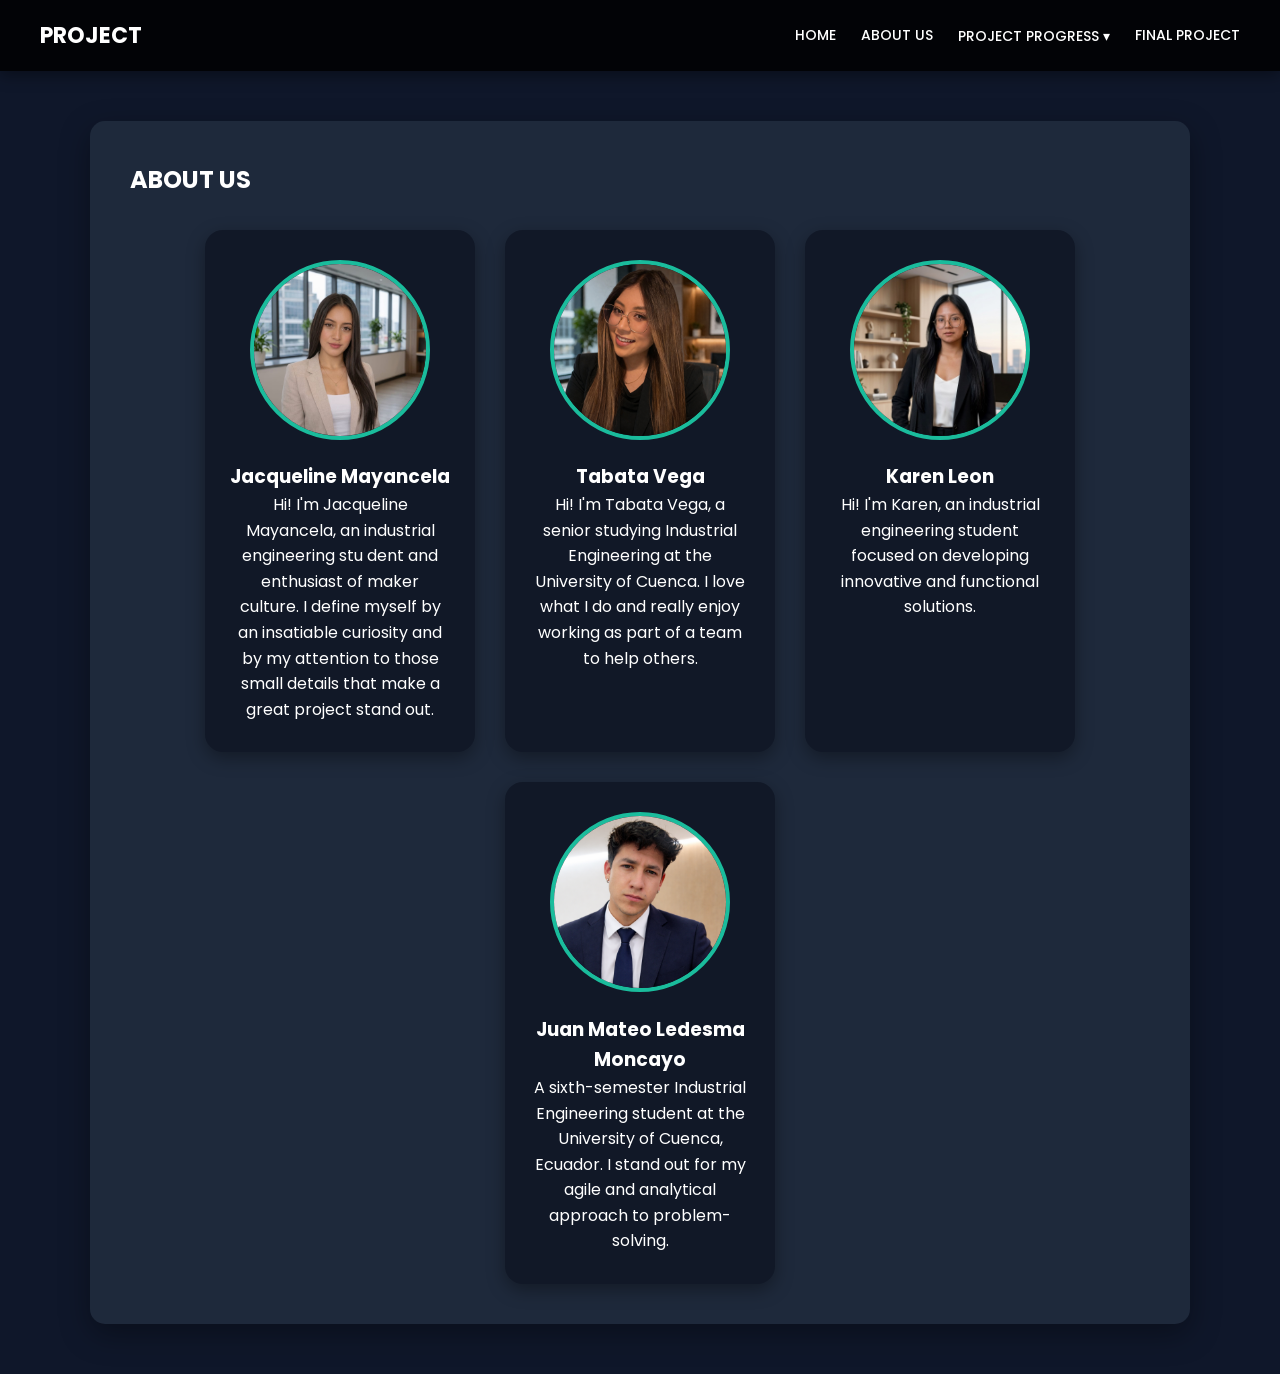
<file: aboutus/aboutus.html>
<!DOCTYPE html>
<html lang="es">
<head>

<meta charset="UTF-8">

<title>About Us</title>

<link rel="stylesheet" href="../css/styles.css">

<link href="https://fonts.googleapis.com/css2?family=Poppins:wght@300;400;700&display=swap" rel="stylesheet">

</head>

<body>

<div class="navbar">

<h1>PROJECT</h1>

<div class="menu">

<a href="/prueba2/index.html">HOME</a>

<a href="/prueba2/aboutus/aboutus.html">ABOUT US</a>

<div class="dropdown">

<a href="/prueba2/#">PROJECT PROGRESS ▾</a>

<div class="dropdown-content">

<a href="/prueba2/assignment/W01/W01.html">Assignment 1</a>
<a href="/prueba2/assignment/W02/W02.html">Assignment 2</a>
<a href="/prueba2/assignment/W03/W03.html">Assignment 3</a>
<a href="/prueba2/assignment/EXI/EXI.html">Midterm Exam</a>
<!--<a href="#">Week 3</a>
<a href="#">Week 4</a>
<a href="#">Week 5</a>-->

</div>

</div>

<a href="/prueba2/finalproject/finalproject.html">FINAL PROJECT</a>

</div>

</div>

<div class="section-box">

<h2>ABOUT US</h2>

<div class="team">

<div class="card">

<img src="../image/IMG-1.jpeg">

<h3>Jacqueline Mayancela</h3>

<p>
Hi! I'm Jacqueline Mayancela, an industrial engineering stu dent and enthusiast of maker culture. I define myself by an insatiable curiosity and by my attention to those small details that make a great project stand out.
</p>

</div>


<div class="card">

<img src="../image/IMG-3.png">

<h3>Tabata Vega</h3>

<p>
Hi! I'm Tabata Vega, a senior studying Industrial Engineering at the University of Cuenca. I love what I do and really enjoy working as part of a team to help others.
</p>

</div>


<div class="card">

<img src="../image/IMG-4.jpeg">

<h3>Karen Leon</h3>

<p>
Hi! I'm Karen, an industrial engineering student focused on developing innovative and functional solutions.
</p>

</div>


<div class="card">

<img src="../image/IMG-2.png">

<h3>Juan Mateo Ledesma Moncayo</h3>

<p>
A sixth-semester Industrial Engineering student at the University of Cuenca, Ecuador. I stand out for my agile and analytical approach to problem-solving.
</p>

</div>

</div>

</div>
<script>
document.querySelectorAll('.dropdown > a').forEach(menu => {
  menu.addEventListener('click', function(e){
    if(window.innerWidth <= 768){
      e.preventDefault();
      this.parentElement.classList.toggle('active');
    }
  });
});
</script>
</body>
</html>
</file>
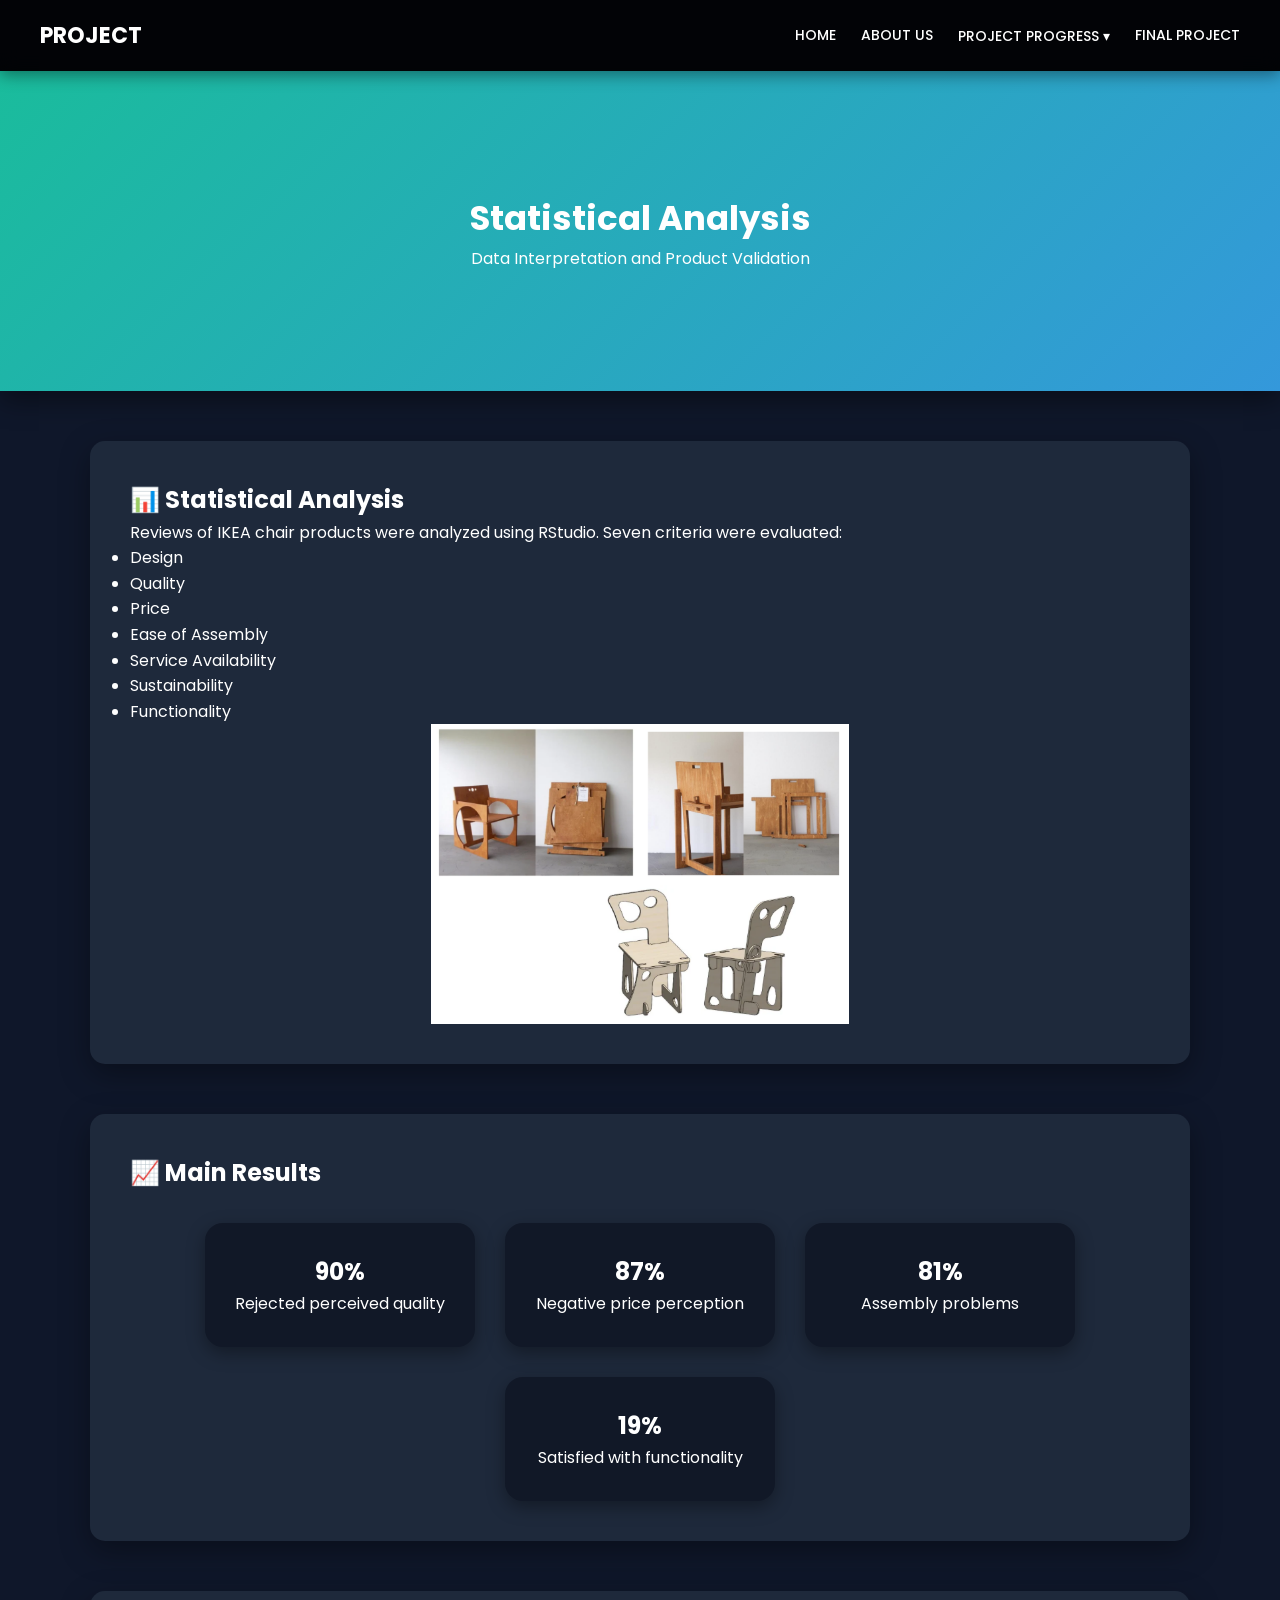
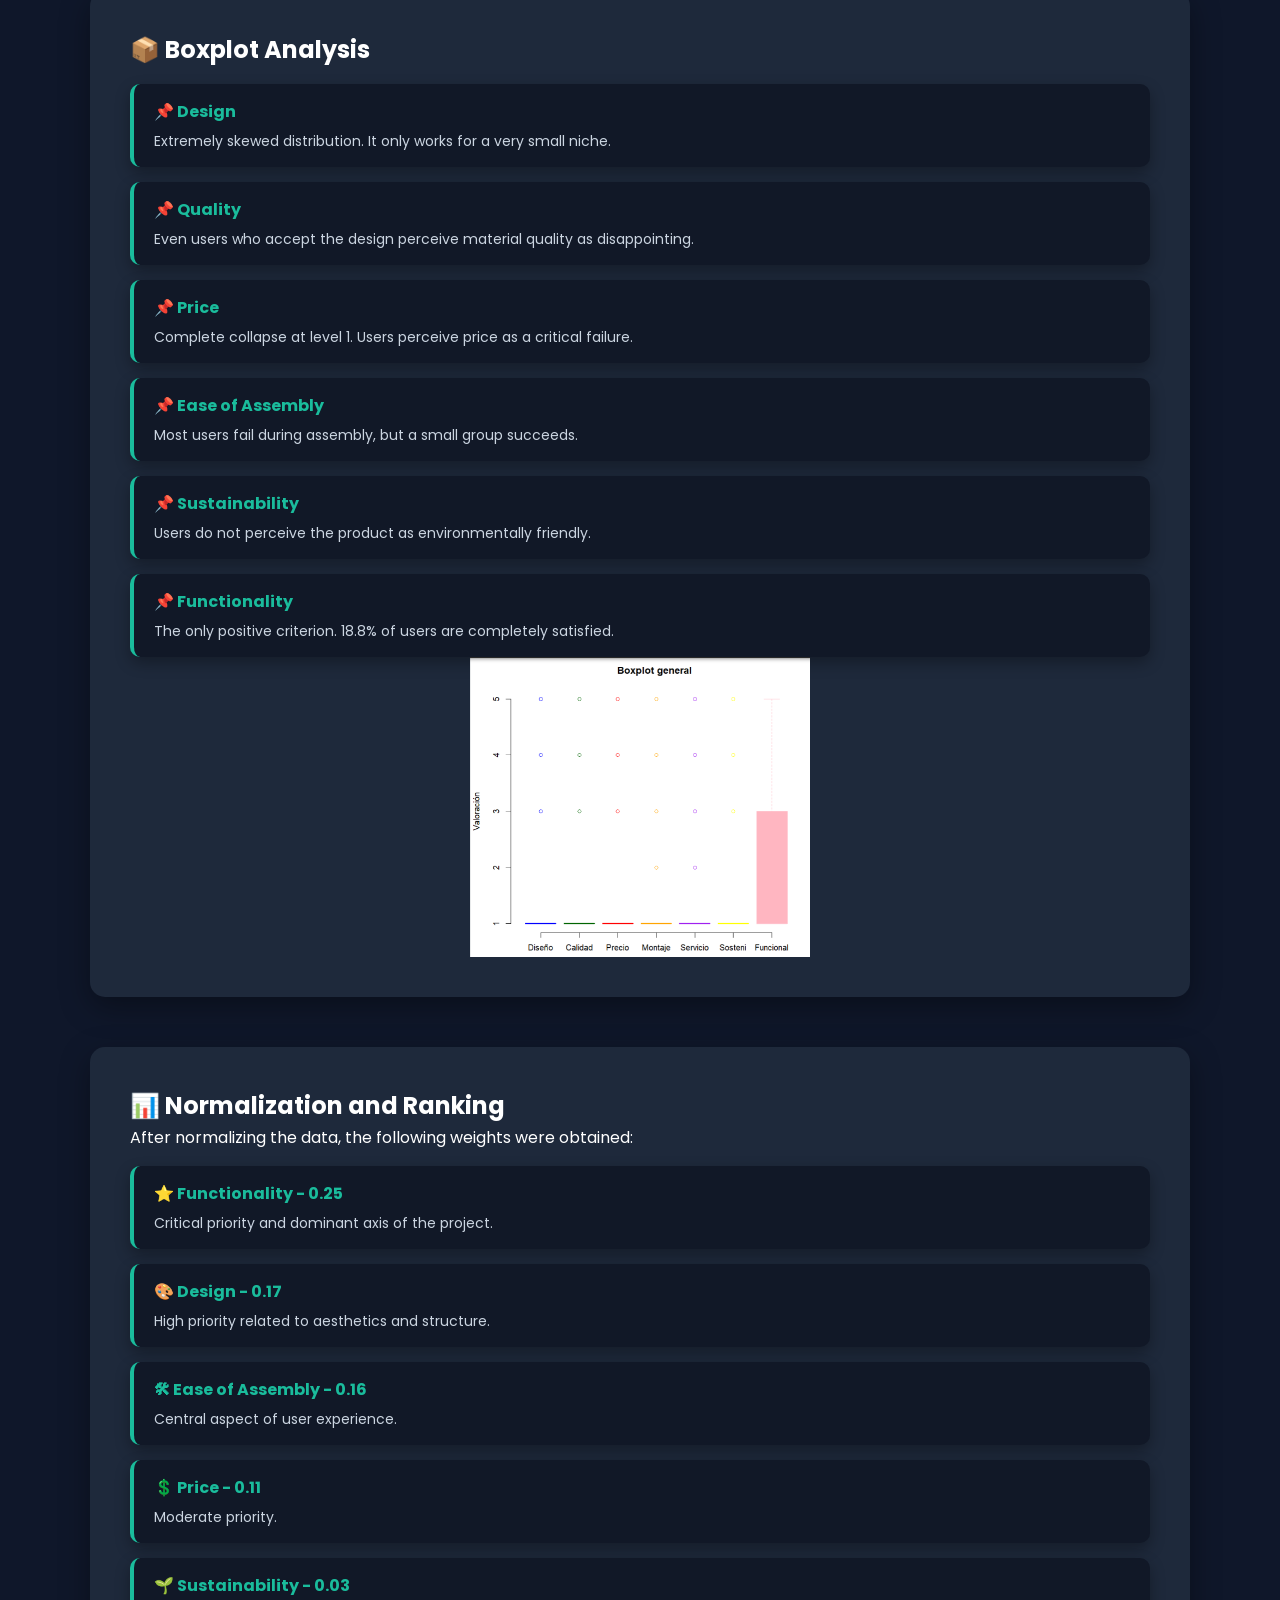
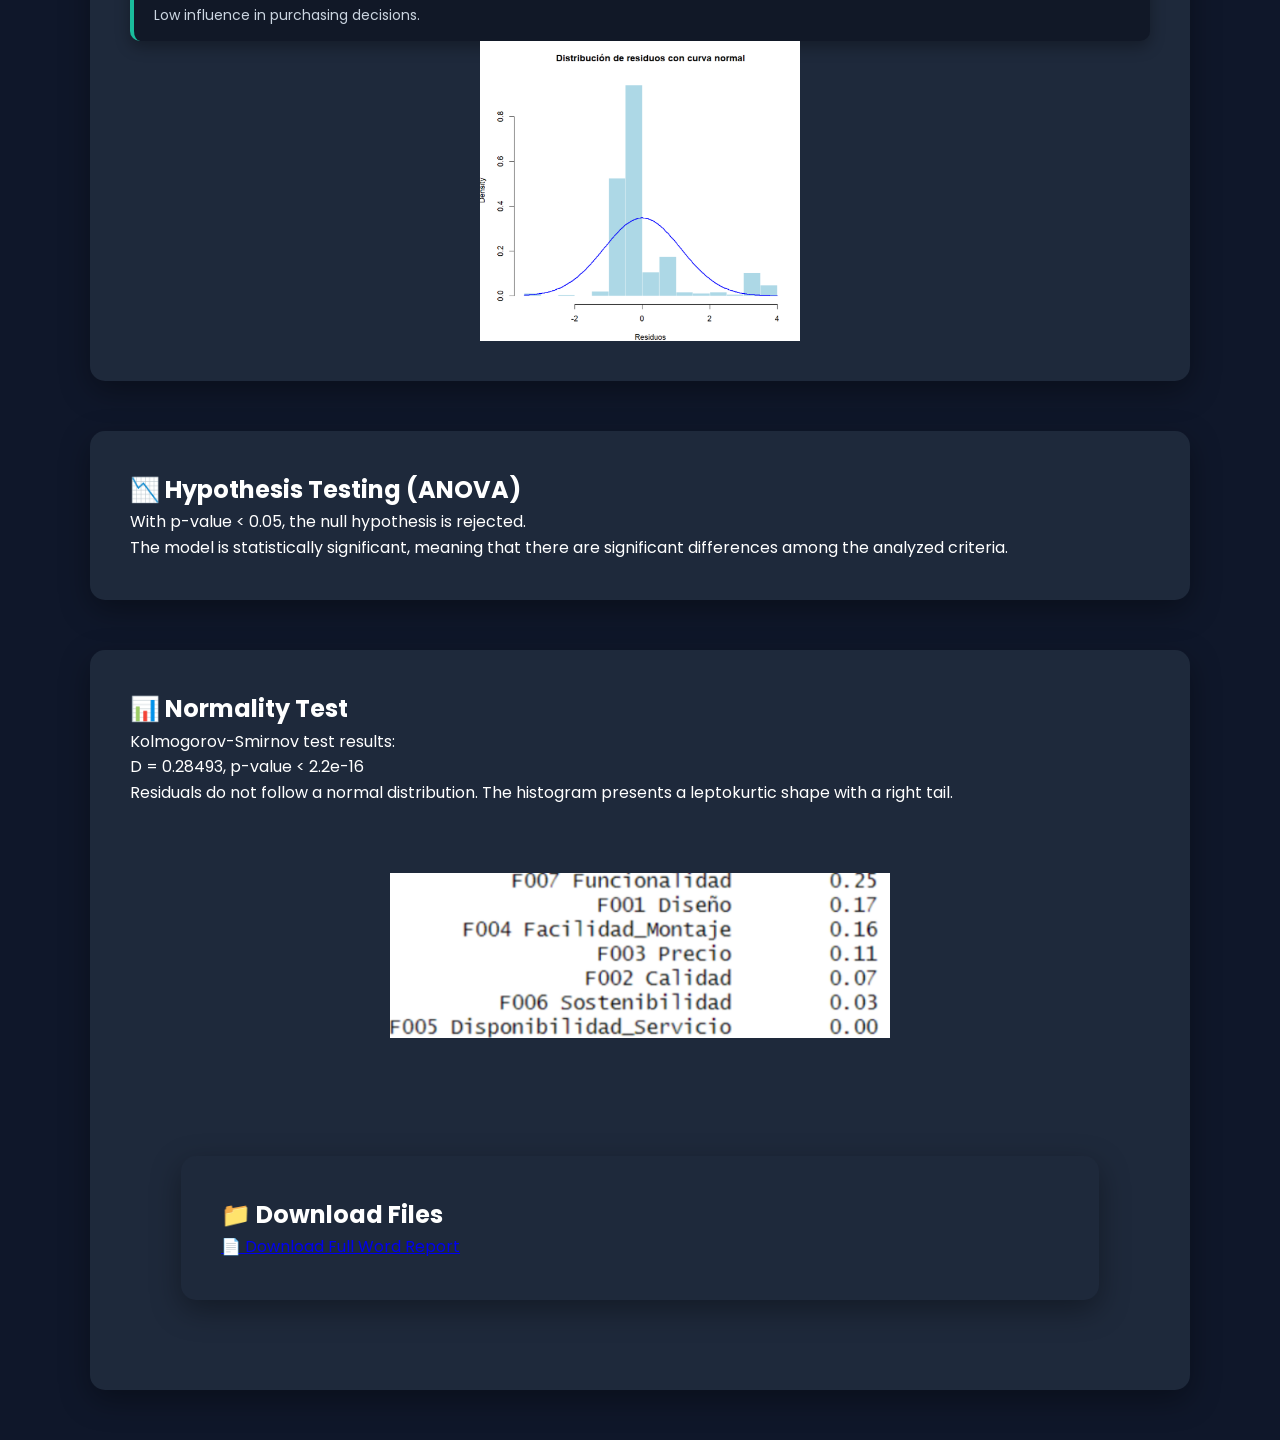
<file: assignment/W02/W02.html>
<!DOCTYPE html>
<html lang="en">

<head>
<meta charset="UTF-8">
<meta name="viewport" content="width=device-width, initial-scale=1.0">

<title>Assignment 02 - Statistical Analysis</title>

<link rel="stylesheet" href="../../css/styles.css">

<link href="https://fonts.googleapis.com/css2?family=Poppins:wght@300;400;600;700&display=swap" rel="stylesheet">

</head>

<body>

<div class="navbar">

<h1>PROJECT</h1>

<div class="menu">

<a href="/prueba2/index.html">HOME</a>

<a href="/prueba2/aboutus/aboutus.html">ABOUT US</a>

<div class="dropdown">

<a href="/prueba2/#">PROJECT PROGRESS ▾</a>

<div class="dropdown-content">

<a href="/prueba2/assignment/W01/W01.html">Assignment 1</a>
<a href="/prueba2/assignment/W02/W02.html">Assignment 2</a>
<a href="/prueba2/assignment/W03/W03.html">Assignment 3</a>
<a href="/prueba2/assignment/EXI/EXI.html">Midterm Exam</a>
</div>

</div>

<a href="../../finalproject/finalproject.html">FINAL PROJECT</a>

</div>

</div>

<section class="hero">

<div>

<h2>Statistical Analysis</h2>

<p>
Data Interpretation and Product Validation
</p>

</div>

</section>

<!-- ===== INTRO ===== -->

<div class="section-box">

<h2>📊 Statistical Analysis</h2>

<p>
Reviews of IKEA chair products were analyzed using RStudio. Seven criteria were evaluated:
</p>

<ul>

<li>Design</li>
<li>Quality</li>
<li>Price</li>
<li>Ease of Assembly</li>
<li>Service Availability</li>
<li>Sustainability</li>
<li>Functionality</li>

</ul>

<div class="blog-image">

<img src="../../image/semana2-12.png">

<div class="preview">
<img src="../../image/semana2-12.png">
</div>

</div>

</div>

<!-- ===== CARDS ===== -->

<div class="section-box">

<h2>📈 Main Results</h2>

<div class="team">

<div class="card">
<h2>90%</h2>
<p>Rejected perceived quality</p>
</div>

<div class="card">
<h2>87%</h2>
<p>Negative price perception</p>
</div>

<div class="card">
<h2>81%</h2>
<p>Assembly problems</p>
</div>

<div class="card">
<h2>19%</h2>
<p>Satisfied with functionality</p>
</div>

</div>

</div>

<!-- ===== BOXPLOTS ===== -->

<div class="section-box">

<h2>📦 Boxplot Analysis</h2>

<div class="steps">

<div class="step">
<h4>📌 Design</h4>
<p>
Extremely skewed distribution. It only works for a very small niche.
</p>
</div>

<div class="step">
<h4>📌 Quality</h4>
<p>
Even users who accept the design perceive material quality as disappointing.
</p>
</div>

<div class="step">
<h4>📌 Price</h4>
<p>
Complete collapse at level 1. Users perceive price as a critical failure.
</p>
</div>

<div class="step">
<h4>📌 Ease of Assembly</h4>
<p>
Most users fail during assembly, but a small group succeeds.
</p>
</div>

<div class="step">
<h4>📌 Sustainability</h4>
<p>
Users do not perceive the product as environmentally friendly.
</p>
</div>

<div class="step">
<h4>📌 Functionality</h4>
<p>
The only positive criterion. 18.8% of users are completely satisfied.
</p>
</div>

</div>

<div class="blog-image">

<img src="../../image/semana2-13.png">

<div class="preview">
<img src="../../image/semana2-13.png">
</div>

</div>

</div>

<!-- ===== NORMALIZATION ===== -->

<div class="section-box">

<h2>📊 Normalization and Ranking</h2>

<p>
After normalizing the data, the following weights were obtained:
</p>

<div class="steps">

<div class="step">
<h4>⭐ Functionality - 0.25</h4>
<p>
Critical priority and dominant axis of the project.
</p>
</div>

<div class="step">
<h4>🎨 Design - 0.17</h4>
<p>
High priority related to aesthetics and structure.
</p>
</div>

<div class="step">
<h4>🛠 Ease of Assembly - 0.16</h4>
<p>
Central aspect of user experience.
</p>
</div>

<div class="step">
<h4>💲 Price - 0.11</h4>
<p>
Moderate priority.
</p>
</div>

<div class="step">
<h4>🌱 Sustainability - 0.03</h4>
<p>
Low influence in purchasing decisions.
</p>
</div>

</div>

<div class="blog-image">

<img src="../../image/semana2-14.png">

<div class="preview">
<img src="../../image/semana2-14.png">
</div>

</div>

</div>

<!-- ===== ANOVA ===== -->

<div class="section-box">

<h2>📉 Hypothesis Testing (ANOVA)</h2>

<p>
With p-value &lt; 0.05, the null hypothesis is rejected.
</p>

<p>
The model is statistically significant, meaning that there are significant differences among the analyzed criteria.
</p>



</div>

<!-- ===== NORMALITY ===== -->

<div class="section-box">

<h2>📊 Normality Test</h2>

<p>
Kolmogorov-Smirnov test results:
</p>

<p>
D = 0.28493, p-value &lt; 2.2e-16
</p>

<p>
Residuals do not follow a normal distribution. The histogram presents a leptokurtic shape with a right tail.
</p>

<div class="blog-image">

<img src="../../image/semana2-15.png">

<div class="preview">
<img src="../../image/semana2-15.png">
</div>

</div>
<div class="section-box">

<h2>📁 Download Files</h2>

<div class="dataset-list">

<a href="Metodología IKEA.pdf" download class="dataset-card">
📄 Download Full Word Report
</a>


<!-- 
<a href="datos_ikea.xlsx" download class="dataset-card">
📊 Download Excel Database
</a>

<a href="datos_ikea.csv" download class="dataset-card">
📁 Download CSV Database
</a>
-->


</div>

</div>
</div>

<script>

document.querySelectorAll('.dropdown > a').forEach(menu => {

menu.addEventListener('click', function(e){

if(window.innerWidth <= 768){

e.preventDefault();

this.parentElement.classList.toggle('active');

}

});

});

</script>

</body>
</html>
</file>
<file: css/styles.css>
/* ===== RESET ===== */

*{
margin:0;
padding:0;
box-sizing:border-box;
}

body{
font-family:'Poppins',sans-serif;
background:#0f172a;
color:white;
line-height:1.6;
}

/* ===== NAVBAR ===== */

.navbar{
display:flex;
justify-content:space-between;
align-items:center;
padding:18px 40px;
background:rgba(0,0,0,0.85);
backdrop-filter:blur(10px);
position:sticky;
top:0;
z-index:1000;
box-shadow:0 4px 15px rgba(0,0,0,0.4);
}

.navbar h1{
font-size:22px;
}

.menu{
display:flex;
gap:25px;
align-items:center;
}

.menu a{
text-decoration:none;
color:white;
font-weight:500;
font-size:14px;
position:relative;
transition:0.3s;
}

/* underline */

.menu a::after{
content:"";
position:absolute;
left:0;
bottom:-5px;
width:0%;
height:2px;
background:#1abc9c;
transition:0.3s;
}

.menu a:hover::after{
width:100%;
}

.menu a:hover{
color:#1abc9c;
}

/* ===== DROPDOWN ===== */

.dropdown{
position:relative;
cursor:pointer;
}

.dropdown-content{
position:absolute;
top:35px;
left:0;
background:#111827;
min-width:180px;
border-radius:12px;
box-shadow:0 10px 25px rgba(0,0,0,0.5);
overflow:hidden;
z-index:999;

/* oculto por defecto */
opacity:0;
transform:translateY(10px);
pointer-events:none;
transition:0.3s;
}

.dropdown-content a{
display:block;
padding:12px 15px;
color:white;
font-size:14px;
transition:0.3s;
}

.dropdown-content a:hover{
background:#1abc9c;
}

/* mostrar */

.dropdown:hover .dropdown-content{
opacity:1;
transform:translateY(0);
pointer-events:auto;
}

/* ===== HERO ===== */

.hero{
height:320px;
display:flex;
justify-content:center;
align-items:center;
text-align:center;
background:linear-gradient(135deg,#1abc9c,#3498db);
box-shadow:0 10px 25px rgba(0,0,0,0.4);
}

.hero h2{
font-size:34px;
}

/* ===== SECTION ===== */

.section-box{
background:#1e293b;
padding:40px;
border-radius:15px;
margin:50px auto;
width:90%;
max-width:1100px;
box-shadow:0 10px 30px rgba(0,0,0,0.35);
}

/* ===== TEAM ===== */

.team{
display:flex;
flex-wrap:wrap;
gap:30px;
justify-content:center;
margin-top:30px;
}

.card{
width:270px;
background:#111827;
border-radius:18px;
padding:30px 25px;
text-align:center;
transition:0.35s;
box-shadow:0 6px 18px rgba(0,0,0,0.35);
}

.card:hover{
transform:translateY(-10px);
}

.card img{
width:180px;
height:180px;
aspect-ratio:1/1;
object-fit:cover;
border-radius:50%;
border:4px solid #1abc9c;
margin-bottom:15px;
transition:0.4s;
}

.card:hover img{
transform:scale(1.08);
}

/* ===== BLOG IMG ===== */

.blog-img{
width:100%;
max-width:500px;
height:350px;
object-fit:cover;
border-radius:12px;
margin:20px auto;
display:block;
box-shadow:0 8px 20px rgba(0,0,0,0.4);
transition:0.3s;
}

.blog-img:hover{
transform:scale(1.03);
}
/* ===== BLOG MODERNO ===== */

.intro{
font-size:16px;
color:#cbd5e1;
margin-bottom:30px;
text-align:center;
}

.blog-grid{
display:grid;
grid-template-columns:1fr 1fr;
gap:30px;
align-items:center;
}

.blog-text h3{
margin-bottom:10px;
color:#1abc9c;
}

.blog-text p{
margin-bottom:15px;
color:#cbd5e1;
}

.blog-text ul{
padding-left:20px;
color:#cbd5e1;
}


/* ===== BLOG IMAGE PREVIEW (SIN ZOOM, CON EXPANSIÓN REAL) ===== */

.blog-image{
position:relative;
display: flex;
align-items: center;
justify-content: center;
}

.blog-image img{
width:500px;
height:300px;
object-fit:contain;
cursor:pointer;
}

/* fondo oscuro */
.blog-image::after{
content:"";
position:fixed;
top:0;
left:0;
width:100%;
height:100%;
background:rgba(0,0,0,0.7);
opacity:0;
pointer-events:none;
transition:0.3s;
z-index:999;
}

/* imagen grande */
.blog-image .preview{
position:fixed;
top:50%;
left:50%;
transform:translate(-50%, -50%) scale(0.9);
max-width:90%;
max-height:90%;
opacity:0;
pointer-events:none;
transition:0.3s;
z-index:1000;
}

.blog-image .preview img{
width:auto;
height:auto;
max-width:100%;
max-height:90vh;
border-radius:12px;
}

/* activar */
.blog-image:hover::after{
opacity:1;
}

.blog-image:hover .preview{
opacity:1;
transform:translate(-50%, -50%) scale(1);
pointer-events:auto;
}
/* ===== STEPS (BITÁCORA) ===== */

.steps{
display:flex;
flex-direction:column;
gap:15px;
margin-top:15px;
}

.step{
background:#111827;
padding:15px 20px;
border-radius:10px;
border-left:4px solid #1abc9c;
box-shadow:0 6px 15px rgba(0,0,0,0.3);
transition:0.3s;
}

.step:hover{
transform:translateX(5px);
}

.step h4{
margin-bottom:5px;
color:#1abc9c;
}

.step p{
color:#cbd5e1;
font-size:14px;
}
/* responsive */

@media (max-width:768px){

.blog-grid{
grid-template-columns:1fr;
}

.blog-image img{
height:250px;
}

}
/* ===== RESPONSIVE ===== */

@media (max-width:768px){

.navbar{
flex-direction:column;
gap:10px;
}

.menu{
flex-direction:column;
gap:10px;
}

/* dropdown en móvil */

.dropdown-content{
position:static;
opacity:1;
transform:none;
pointer-events:auto;
display:none;
}

.dropdown.active .dropdown-content{
display:block;
}
/* ===== DASHBOARD FULL WIDTH ===== */

.full-dashboard{
width:100vw;
margin-left:calc(-50vw + 50%);
margin-top:40px;
}

/* header */
.dashboard-header{
display:flex;
justify-content:space-between;
align-items:center;
padding:20px 40px;
background:#1e293b;
color:white;
}

.dashboard-header h2{
font-size:22px;
color:#1abc9c;
}

/* botón */
.fullscreen-btn{
background:#1abc9c;
border:none;
padding:10px 18px;
border-radius:8px;
color:white;
cursor:pointer;
font-weight:600;
transition:0.3s;
}

.fullscreen-btn:hover{
background:#16a085;
transform:scale(1.05);
}

/* ===== VIDEO SECTION ===== */

.video-container{
display:flex;
align-items: center;
justify-content:center;
margin-top:25px;    
}

.video-container video{
width: 300px;
border-radius:18px;
box-shadow:0 15px 40px rgba(0,0,0,0.5);
transition:0.3s;
}

/* efecto elegante */
.video-container video:hover{
transform:scale(1.01);
}
/* contenedor */
.dashboard-container{
width:100%;
height:92vh; /* 🔥 MÁS GRANDE */
background:#111827;
}

/* iframe */
.dashboard-container iframe{
width:100%;
height:100%;
border:none;
}



/* mobile */
@media (max-width:768px){
.dashboard-container{
height:75vh;
}
}
}
</file>
